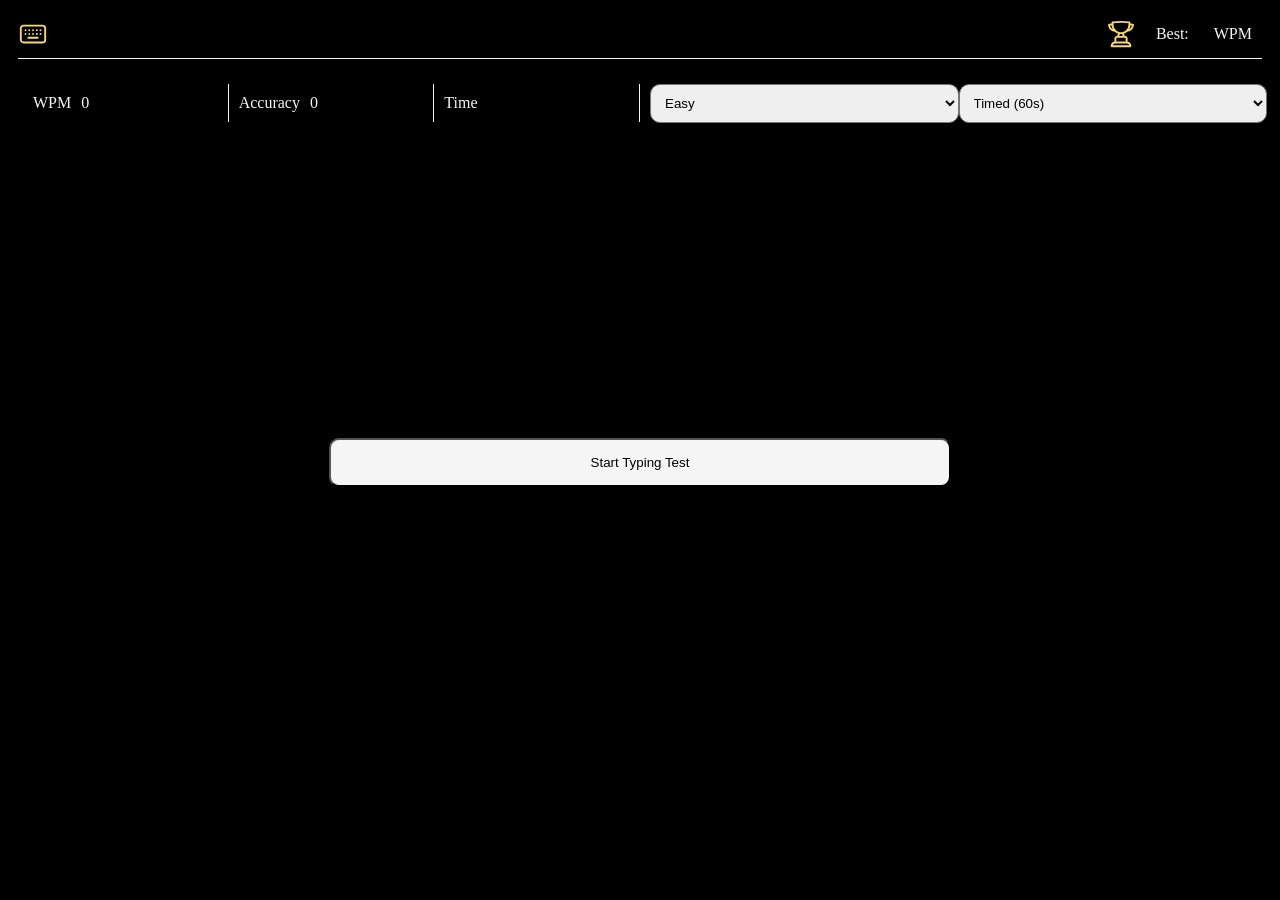
<file: index.html>
<!DOCTYPE html>
<html lang="en">
<head>
    <meta charset="UTF-8">
    <meta name="viewport" content="width=device-width, initial-scale=1.0">
    <link href="style.css" rel="stylesheet">
    <title>Test your typing speed</title>
</head>
<body>
    <header class="header">
        <svg class="header-icon" xmlns="http://www.w3.org/2000/svg" fill="none" viewBox="0 0 24 24" stroke-width="1.5" stroke="#F7D774" class="size-6">
  <path stroke-linecap="round" stroke-linejoin="round" d="M2.25 7.5A2.25 2.25 0 0 1 4.5 5.25h15a2.25 2.25 0 0 1 2.25 2.25v9a2.25 2.25 0 0 1-2.25 2.25h-15a2.25 2.25 0 0 1-2.25-2.25v-9Z" />
  <path stroke-linecap="round" stroke-linejoin="round" d="M6 9h.008v.008H6V9Zm3 0h.008v.008H9V9Zm3 0h.008v.008H12V9Zm3 0h.008v.008H15V9Zm3 0h.008v.008H18V9ZM6 12h.008v.008H6V12Zm3 0h.008v.008H9V12Zm3 0h.008v.008H12V12Zm3 0h.008v.008H15V12Zm3 0h.008v.008H18V12ZM8.25 15h7.5" />
</svg>

<div class="best-score-wrap">
    <svg class="header-icon" xmlns="http://www.w3.org/2000/svg" fill="none" viewBox="0 0 24 24" stroke-width="1.5" stroke="#F7D774" class="size-6">
  <path stroke-linecap="round" stroke-linejoin="round" d="M16.5 18.75h-9m9 0a3 3 0 0 1 3 3h-15a3 3 0 0 1 3-3m9 0v-3.375c0-.621-.503-1.125-1.125-1.125h-.871M7.5 18.75v-3.375c0-.621.504-1.125 1.125-1.125h.872m5.007 0H9.497m5.007 0a7.454 7.454 0 0 1-.982-3.172M9.497 14.25a7.454 7.454 0 0 0 .981-3.172M5.25 4.236c-.982.143-1.954.317-2.916.52A6.003 6.003 0 0 0 7.73 9.728M5.25 4.236V4.5c0 2.108.966 3.99 2.48 5.228M5.25 4.236V2.721C7.456 2.41 9.71 2.25 12 2.25c2.291 0 4.545.16 6.75.47v1.516M7.73 9.728a6.726 6.726 0 0 0 2.748 1.35m8.272-6.842V4.5c0 2.108-.966 3.99-2.48 5.228m2.48-5.492a46.32 46.32 0 0 1 2.916.52 6.003 6.003 0 0 1-5.395 4.972m0 0a6.726 6.726 0 0 1-2.749 1.35m0 0a6.772 6.772 0 0 1-3.044 0" />
</svg>
<div class="best-score">
    <div>Best:</div>
    <div id="score">0</div>
    <span>WPM</span>
</div>
</div>
    </header>
    <main class="hero">
        <div class="stat-desktop-view">
        <section class="stat-container">
            <div class="stat">
                <div class="stat-description">WPM</div>
                <div id="wpm" class="stat-data">0</div>
            </div>
            <div class="stat">
                 <div class="stat-description">Accuracy</div>
                <div id="accuracy" class="stat-data">0</div>
            </div>
            <div class="stat">
                 <div class="stat-description">Time</div>
                <div id="time" class="stat-data"></div>
            </div>
        </section>
        <section class="mode-container">
           <select class="difficulty">
            <option value="Easy" selected>Easy</option>
            <option value="Medium">Medium</option>
            <option value="Hard">Hard</option>
           </select>

           <select class="mode">
            <option value="timedd" selected>Timed (60s)</option>
            <option value="passage">Passage</option>
           </select>

        </section>
        </div>
        <section class="test-text-container">
            <button class="start-button">Start Typing Test</button>
            <input class="input" type="text">
        </section>
        </section>
        <script src="script.js"></script>
    </main>
</body>
</html>
</file>
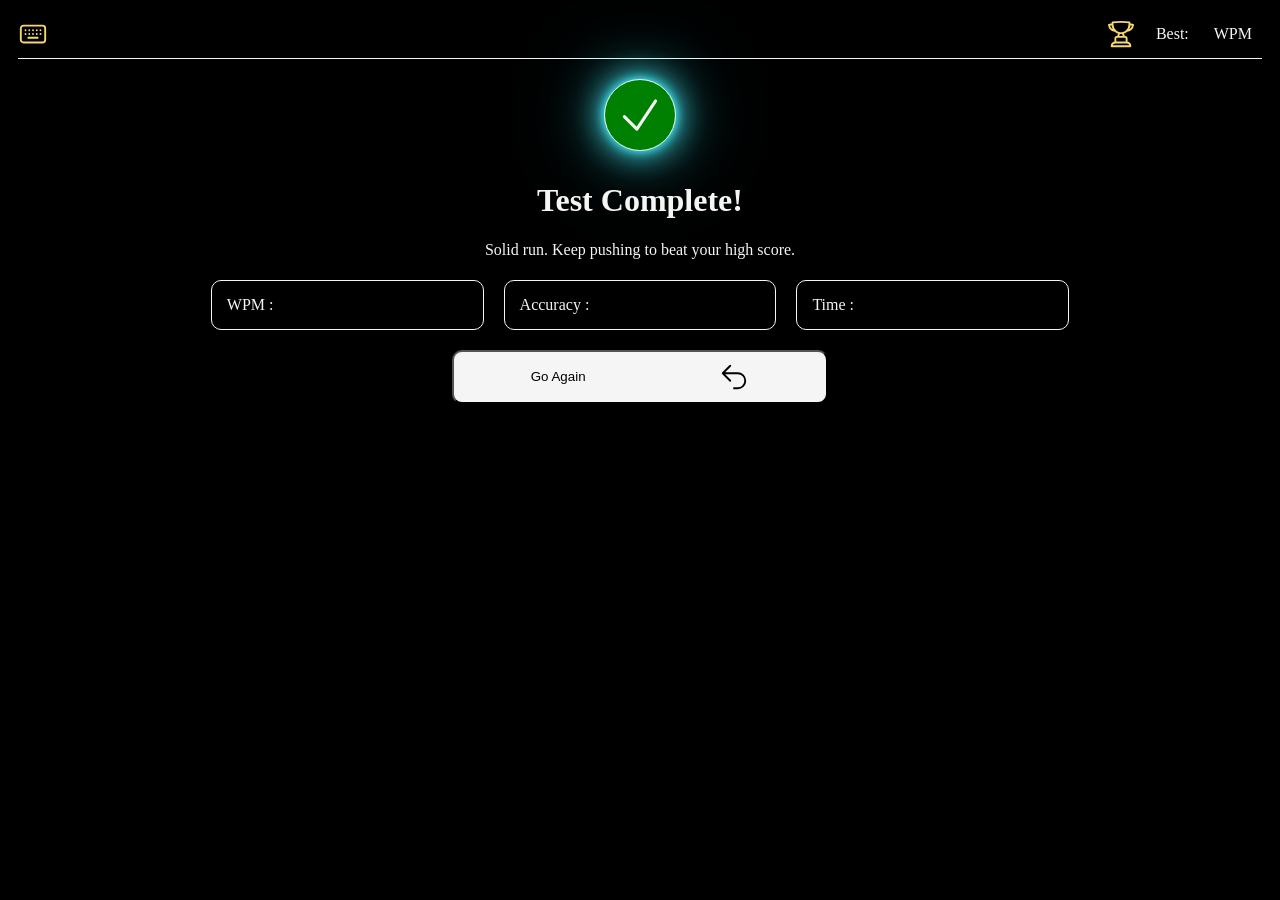
<file: first-result.html>
<!DOCTYPE html>
<html lang="en">
<head>
    <meta charset="UTF-8">
    <meta name="viewport" content="width=device-width, initial-scale=1.0">
    <link href="style.css" rel="stylesheet">
    <title>typing test results</title>
</head>
<body>
    <header class="header">
        <svg class="header-icon" xmlns="http://www.w3.org/2000/svg" fill="none" viewBox="0 0 24 24" stroke-width="1.5" stroke="#F7D774" class="size-6">
  <path stroke-linecap="round" stroke-linejoin="round" d="M2.25 7.5A2.25 2.25 0 0 1 4.5 5.25h15a2.25 2.25 0 0 1 2.25 2.25v9a2.25 2.25 0 0 1-2.25 2.25h-15a2.25 2.25 0 0 1-2.25-2.25v-9Z" />
  <path stroke-linecap="round" stroke-linejoin="round" d="M6 9h.008v.008H6V9Zm3 0h.008v.008H9V9Zm3 0h.008v.008H12V9Zm3 0h.008v.008H15V9Zm3 0h.008v.008H18V9ZM6 12h.008v.008H6V12Zm3 0h.008v.008H9V12Zm3 0h.008v.008H12V12Zm3 0h.008v.008H15V12Zm3 0h.008v.008H18V12ZM8.25 15h7.5" />
</svg>

<div class="best-score-wrap">
    <svg class="header-icon" xmlns="http://www.w3.org/2000/svg" fill="none" viewBox="0 0 24 24" stroke-width="1.5" stroke="#F7D774" class="size-6">
  <path stroke-linecap="round" stroke-linejoin="round" d="M16.5 18.75h-9m9 0a3 3 0 0 1 3 3h-15a3 3 0 0 1 3-3m9 0v-3.375c0-.621-.503-1.125-1.125-1.125h-.871M7.5 18.75v-3.375c0-.621.504-1.125 1.125-1.125h.872m5.007 0H9.497m5.007 0a7.454 7.454 0 0 1-.982-3.172M9.497 14.25a7.454 7.454 0 0 0 .981-3.172M5.25 4.236c-.982.143-1.954.317-2.916.52A6.003 6.003 0 0 0 7.73 9.728M5.25 4.236V4.5c0 2.108.966 3.99 2.48 5.228M5.25 4.236V2.721C7.456 2.41 9.71 2.25 12 2.25c2.291 0 4.545.16 6.75.47v1.516M7.73 9.728a6.726 6.726 0 0 0 2.748 1.35m8.272-6.842V4.5c0 2.108-.966 3.99-2.48 5.228m2.48-5.492a46.32 46.32 0 0 1 2.916.52 6.003 6.003 0 0 1-5.395 4.972m0 0a6.726 6.726 0 0 1-2.749 1.35m0 0a6.772 6.772 0 0 1-3.044 0" />
</svg>
<div class="best-score">
    <div>Best:</div>
    <div id="score"></div>
    <span>WPM</span>
</div>
</div>
    </header>
<div class="tick-icon-container">
    <svg class="tick-icon" xmlns="http://www.w3.org/2000/svg" fill="none" viewBox="0 0 24 24" stroke-width="1.5" stroke="currentColor" class="size-6">
  <path stroke-linecap="round" stroke-linejoin="round" d="m4.5 12.75 6 6 9-13.5" />
</svg>
</div>
<h1 class="result-heading">Test Complete!</h1>
<p class="result-description">Solid run. Keep pushing to beat your high score.</p>
<div id="result-container" class="result-container">
    <div class="result">
    <div class="result-wpm">WPM :</div>
    <div class="result-wpm-value"></div>
</div>
<div class="result">
    <div class="result-accuracy">Accuracy :</div>
    <div class="result-accuracy-value"></div>
</div>
<div class="result">
    <div class="result-time">Time :</div>
    <div class="result-time-value"></div>
</div>
</div>
<div class="result-beat-button-container">
<button class="result-beat-button">Go Again <svg class="beat-icon" xmlns="http://www.w3.org/2000/svg" fill="none" viewBox="0 0 24 24" stroke-width="1.5" stroke="currentColor" class="size-6">
  <path stroke-linecap="round" stroke-linejoin="round" d="M9 15 3 9m0 0 6-6M3 9h12a6 6 0 0 1 0 12h-3" />
</svg>
</button>
</div>
<script src="result-script.js"></script>
</body>
</html>
</file>
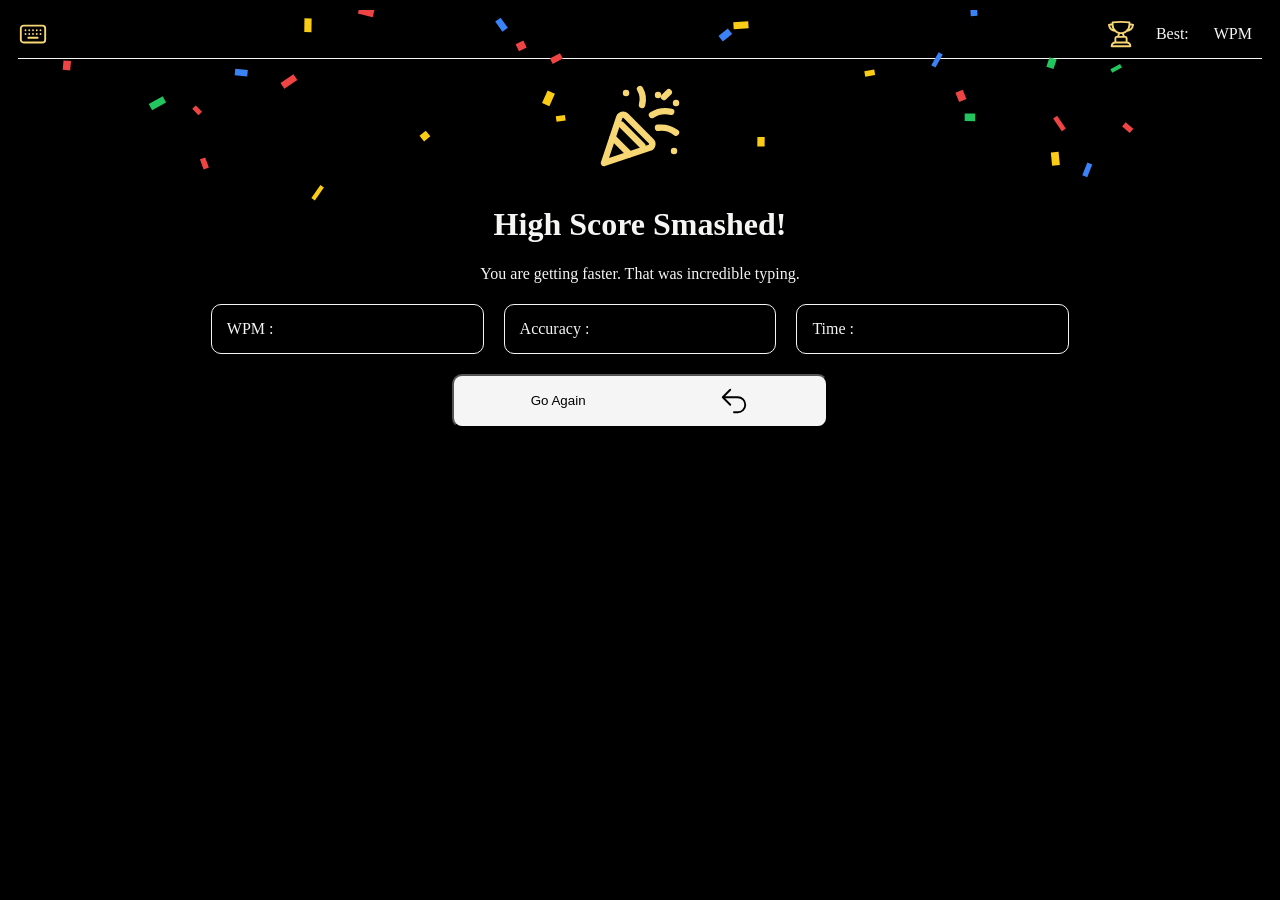
<file: new-best.html>
<!DOCTYPE html>
<html lang="en">
<head>
    <meta charset="UTF-8">
    <meta name="viewport" content="width=device-width, initial-scale=1.0">
    <link href="style.css" rel="stylesheet">
    <style>
        #confetti{
            position: fixed;
            width: 100%;
            height: 100%;
            pointer-events: none;
        }
    </style>
    <title>New personal best</title>
</head>
<body>
    <canvas id="confetti"></canvas>
    <header class="header">
        <svg class="header-icon" xmlns="http://www.w3.org/2000/svg" fill="none" viewBox="0 0 24 24" stroke-width="1.5" stroke="#F7D774" class="size-6">
  <path stroke-linecap="round" stroke-linejoin="round" d="M2.25 7.5A2.25 2.25 0 0 1 4.5 5.25h15a2.25 2.25 0 0 1 2.25 2.25v9a2.25 2.25 0 0 1-2.25 2.25h-15a2.25 2.25 0 0 1-2.25-2.25v-9Z" />
  <path stroke-linecap="round" stroke-linejoin="round" d="M6 9h.008v.008H6V9Zm3 0h.008v.008H9V9Zm3 0h.008v.008H12V9Zm3 0h.008v.008H15V9Zm3 0h.008v.008H18V9ZM6 12h.008v.008H6V12Zm3 0h.008v.008H9V12Zm3 0h.008v.008H12V12Zm3 0h.008v.008H15V12Zm3 0h.008v.008H18V12ZM8.25 15h7.5" />
</svg>

<div class="best-score-wrap">
    <svg class="header-icon" xmlns="http://www.w3.org/2000/svg" fill="none" viewBox="0 0 24 24" stroke-width="1.5" stroke="#F7D774" class="size-6">
  <path stroke-linecap="round" stroke-linejoin="round" d="M16.5 18.75h-9m9 0a3 3 0 0 1 3 3h-15a3 3 0 0 1 3-3m9 0v-3.375c0-.621-.503-1.125-1.125-1.125h-.871M7.5 18.75v-3.375c0-.621.504-1.125 1.125-1.125h.872m5.007 0H9.497m5.007 0a7.454 7.454 0 0 1-.982-3.172M9.497 14.25a7.454 7.454 0 0 0 .981-3.172M5.25 4.236c-.982.143-1.954.317-2.916.52A6.003 6.003 0 0 0 7.73 9.728M5.25 4.236V4.5c0 2.108.966 3.99 2.48 5.228M5.25 4.236V2.721C7.456 2.41 9.71 2.25 12 2.25c2.291 0 4.545.16 6.75.47v1.516M7.73 9.728a6.726 6.726 0 0 0 2.748 1.35m8.272-6.842V4.5c0 2.108-.966 3.99-2.48 5.228m2.48-5.492a46.32 46.32 0 0 1 2.916.52 6.003 6.003 0 0 1-5.395 4.972m0 0a6.726 6.726 0 0 1-2.749 1.35m0 0a6.772 6.772 0 0 1-3.044 0" />
</svg>
<div class="best-score">
    <div>Best:</div>
    <div id="score">0</div>
    <span>WPM</span>
</div>
</div>
    </header>
<div class="tick-icon-container">
    <svg xmlns="http://www.w3.org/2000/svg" width="96" height="96" viewBox="0 0 24 24" fill="none" stroke="#F7D774" stroke-width="1.6" stroke-linecap="round" stroke-linejoin="round" role="img" aria-label="Confetti" xmlns:c2pa="http://c2pa.org/manifest">  <!-- party popper cone -->
  <path d="M3 21 6.8 9.6a1 1 0 0 1 1.66-.4l6.34 6.34a1 1 0 0 1-.4 1.66L3 21Z"/>
  <!-- cone stripes -->
  <path d="M5.2 14.6 9.4 18.8"/>
  <path d="M7.3 11.4 12.6 16.7"/>
  <!-- burst lines -->
  <path d="M12.5 6.5c.4-1.4.2-2.8-.5-4"/>
  <path d="M15 9c1.4-.9 3-1.2 4.8-.8"/>
  <path d="M16.5 12.2c1.6-.2 3.2.2 4.5 1.2"/>
  <!-- confetti pieces -->
  <path d="M18 4.5 19.2 3.3"/>
  <path d="M8.5 3.5h.01"/>
  <path d="M21 6h.01"/>
  <path d="M20.5 18h.01"/>
  <path d="M16.5 4h.01"/>
</svg>

</div>
<h1 class="result-heading">High Score Smashed!</h1>
<p class="result-description">You are getting faster. That was incredible typing.</p>
<div id="result-container" class="result-container">
    <div class="result">
    <div class="result-wpm">WPM :</div>
    <div class="result-wpm-value"></div>
</div>
<div class="result">
    <div class="result-accuracy">Accuracy :</div>
    <div class="result-accuracy-value"></div>
</div>
<div class="result">
    <div class="result-time">Time :</div>
    <div class="result-time-value"></div>
</div>
</div>
<div class="result-beat-button-container">
<button class="result-beat-button">Go Again<svg class="beat-icon" xmlns="http://www.w3.org/2000/svg" fill="none" viewBox="0 0 24 24" stroke-width="1.5" stroke="currentColor" class="size-6">
  <path stroke-linecap="round" stroke-linejoin="round" d="M9 15 3 9m0 0 6-6M3 9h12a6 6 0 0 1 0 12h-3" />
</svg>
</button>
</div>
<script src="result-script.js"></script>
<script>
    const canvas = document.getElementById('confetti');
const ctx = canvas.getContext('2d');
const COLORS = ['#ef4444', '#22c55e', '#3b82f6', '#facc15'];
let pieces = [];
let running = false;

    function fireConfetti(count = 80) {
  for (let i = 0; i < count; i++) {
    pieces.push({
      x: Math.random() * innerWidth,
      y: -20 - Math.random() * innerHeight * 0.4, // staggered start above the screen
      w: 4 + Math.random() * 4,                   // small rectangle
      h: 8 + Math.random() * 8,
      vx: (Math.random() - 0.5) * 2,              // sideways drift
      vy: 2 + Math.random() * 3,                  // fall speed
      rot: Math.random() * Math.PI * 2,
      vr: (Math.random() - 0.5) * 0.3,            // spin
      color: COLORS[Math.floor(Math.random() * COLORS.length)],
    });
  }
  if (!running) { running = true; requestAnimationFrame(tick); }
};
function tick() {
  ctx.clearRect(0, 0, innerWidth, innerHeight);
  for (const p of pieces) {
    p.x += p.vx + Math.sin(p.y / 30) * 0.5; // gentle sway
    p.y += p.vy;
    p.rot += p.vr;
    ctx.save();
    ctx.translate(p.x, p.y);
    ctx.rotate(p.rot);
    ctx.fillStyle = p.color;
    ctx.fillRect(-p.w / 2, -p.h / 2, p.w, p.h);
    ctx.restore();
  }
  pieces = pieces.filter(p => p.y < innerHeight + 30); // drop pieces that left the screen
  if (pieces.length) requestAnimationFrame(tick);
  else running = false;
}
function resize() {
  const dpr = window.devicePixelRatio || 1;
  canvas.width = innerWidth * dpr;
  canvas.height = innerHeight * dpr;
  ctx.setTransform(dpr, 0, 0, dpr, 0, 0);
}
addEventListener('resize', resize);
resize();
fireConfetti();
</script>
</body>
</html>
</file>
<file: style.css>
@media (min-width: 600px){
    .stat-desktop-view{
        display: flex;
        justify-content: space-around;
        align-items: center ;
    }
    .mode-container{
        flex: 1;
    }
    .stat-container{
        flex: 1;
    }
    .stat{
        display: flex;
        flex-direction: row;
    }
    #result-container{
        display: flex;
        flex-direction: row;
        justify-content: center;
    }
    .result{
        display: flex;
        flex-direction: row;
        width: 20%;
    }
    .result-beat-button{
        width: 30%;
    }
}
*{
   /*border: solid 1px;*/
   border-radius: 10px;
}
body{
    background-color: black;
    color: #f5f5f4;  
    font-family: Georgia, 'Times New Roman', Times, serif;
}
div{
     padding: 5px;
}
.header-icon{
    height: 30px;
    width: 30px;
}

.header{
    display: flex;
    justify-content: space-between;
    align-items: center;
    border-bottom: solid 1px;
    border-radius: 0px;
    margin: 10px;
}

.best-score-wrap{
    display: flex;
    align-items: center;
    gap: 10px;
}

.best-score{
    gap: 5px;
    display: flex;
    align-items: center;
}

.stat-container{
    display: flex;
    margin: 10px;
}

.stat{
    flex: 1;
    text-align: center;
    border-right: solid 1px;
    border-radius: 0px;
}

.mode-container{
    display: flex;
    justify-content: space-around;
}

.test-text-container{
        display: flex;
        justify-content: center;
        align-items: center;
        padding: 10px;
        height: 70vh;
}

.test-text-container-active{
    height: auto;
    font-size: 1.3rem;
}


select{
    padding: 10px;
    width: 50%;
}
button{
    padding: 15px;
    width: 50%;
    background-color: #F5f5f5;
}

button:hover{
    cursor: pointer;
    background-color: #cabebe;

}

.input{
    position: absolute;
    width: 1px;
    height: 1px;
    padding: 0;
    margin: -1px;
    overflow: hidden;
    clip: rect(0, 0, 0, 0);
    white-space: nowrap;
    border: 0;
}

.tick-icon{
    width: 50px;
    height: 50px;
    border-radius: 50%;
    border: solid 1px;
    padding: 10px;
    background-color: green;
    box-shadow: 
        0 0 10px #45f3ff,
        0 0 30px #45f3ff,
        0 0 60px rgba(69, 243, 255, 0.6),
        0 0 100px rgba(69, 243, 255, 0.3);
}
.tick-icon-container{
    display: flex;
    justify-content: center;
    padding: 10px;
}
.result-heading{
    text-align: center;
}
.result-description{
    text-align: center;
}

.result-container{
    display: flex;
    flex-direction: column;
    justify-content: space-around;
    gap: 20px;
}
.result{
    border: solid 1px;
    padding: 10px;

}
.result-beat-button{
    display: flex;
    justify-content: space-around;
    padding: 10px;
    align-items: center;
}
.result-beat-button-container{
    display: flex;
    justify-content: center;
    margin-top: 10px;
}
.beat-icon{
    width: 30px;
    height: 30px;
}
</file>
